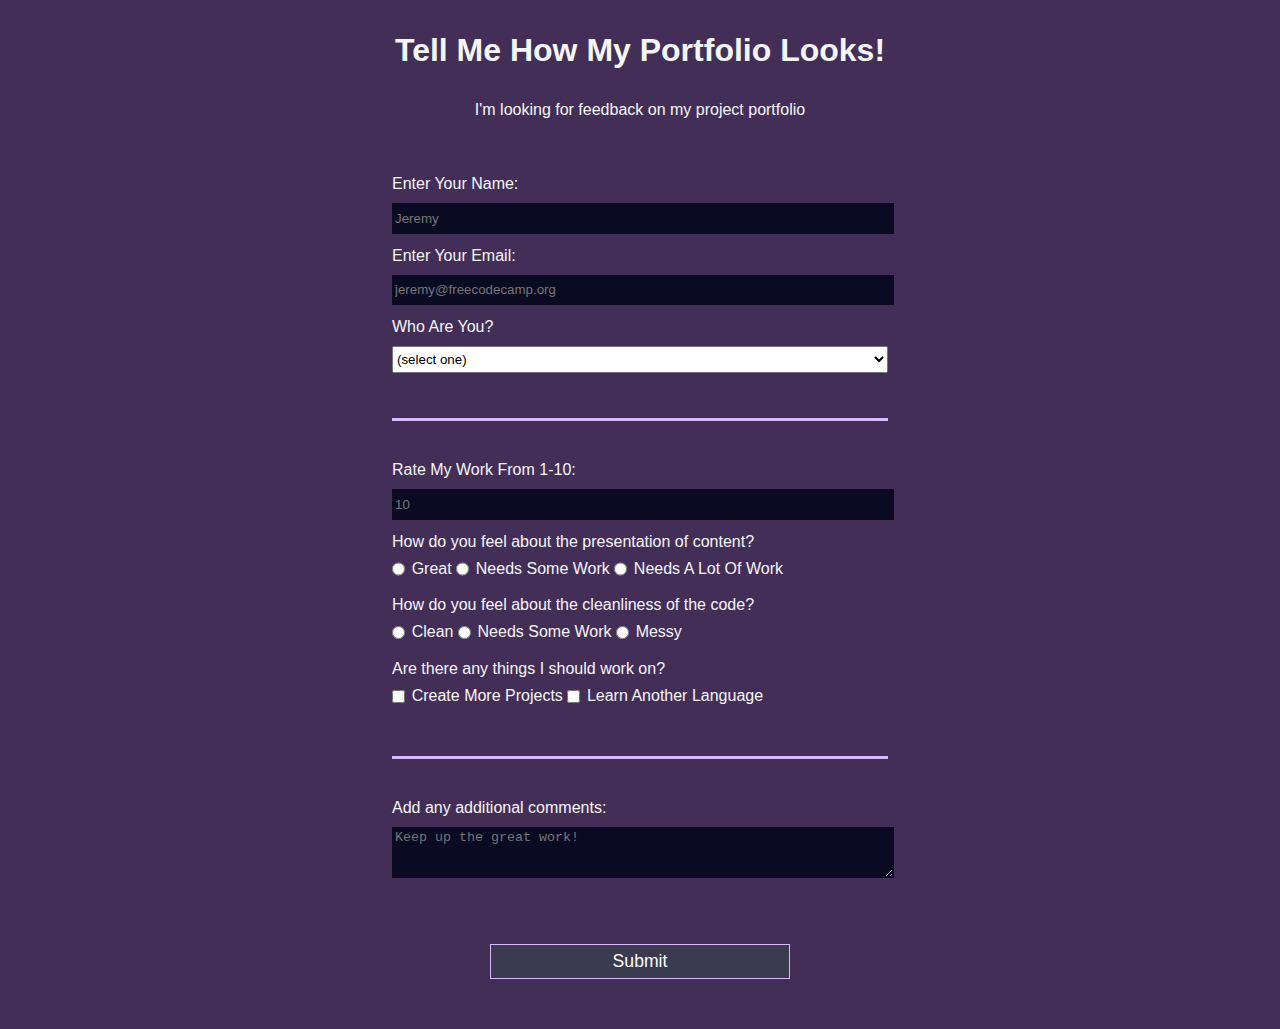
<file: index.html>
<!DOCTYPE html>
<html lang="en">
<head>
  <link rel="stylesheet" href="styles.css">
  <meta charset="UTF-8">
  <meta name="viewport" content="width=device-width, initial-scale=1.0">
  <title>Survey Form</title>
</head>

<body>
  <h1 id='title'>Tell Me How My Portfolio Looks!</h1>
  <p id='description'>I'm looking for feedback on my project portfolio</p>

  <form id='survey-form'>
    <!-- first section -->
    <fieldset>
      <label for='name' id='name-label'>Enter Your Name: <input id='name' type='text' placeholder='Jeremy' required/></label>
      <label for='email' id='email-label'>Enter Your Email: <input id='email' type='email' placeholder='jeremy@freecodecamp.org' required/></label>
      <label for='dropdown' id='whoareyou'>Who Are You?
        <select id='dropdown'>
          <option value=''>(select one)</option>
          <option value='1'>Recruiter</option>
          <option value='2'>Friend</option>
          <option value='3'>Colleague</option>
          <option value='4'>Other</option>
        </select>
      </label>
    </fieldset>
    <!-- second section -->
    <fieldset>
      <label for='number' id='number-label'>Rate My Work From 1-10: <input id='number' type='number' min='1' max='11' placeholder='10'/></label>
      <label for='content'>How do you feel about the presentation of content?<br>
        <input id='content' type='radio' name='choice' value='1'>Great</input>
        <input id='content' type='radio' name='choice' value='2'>Needs Some Work</input>
        <input id='content' type='radio' name='choice' value='3'>Needs A Lot Of Work</input>
      </label>
      <label for='clean'>How do you feel about the cleanliness of the code?<br>
        <input id='clean' type='radio' name='choice2' value='1'>Clean</input>
        <input id='clean' type='radio' name='choice2' value='2'>Needs Some Work</input>
        <input id='clean' type='radio' name='choice2' value='3'>Messy</input>
      </label>
      <label for='additional'>Are there any things I should work on?<br>
        <input id='additional' type='checkbox' value='1'>Create More Projects</input>
        <input id='additional' type='checkbox' value='2'>Learn Another Language</input>
    </fieldset>
    <!-- last section -->
    <fieldset>
      <label for='extra'>Add any additional comments:
        <textarea id='extra' rows='3' cols='30' placeholder='Keep up the great work!'></textarea>
    </fieldset>
    <!-- submit button -->
    <input type='submit' value='Submit' id='submit'/>
  </form>
</body>
</html>
</file>
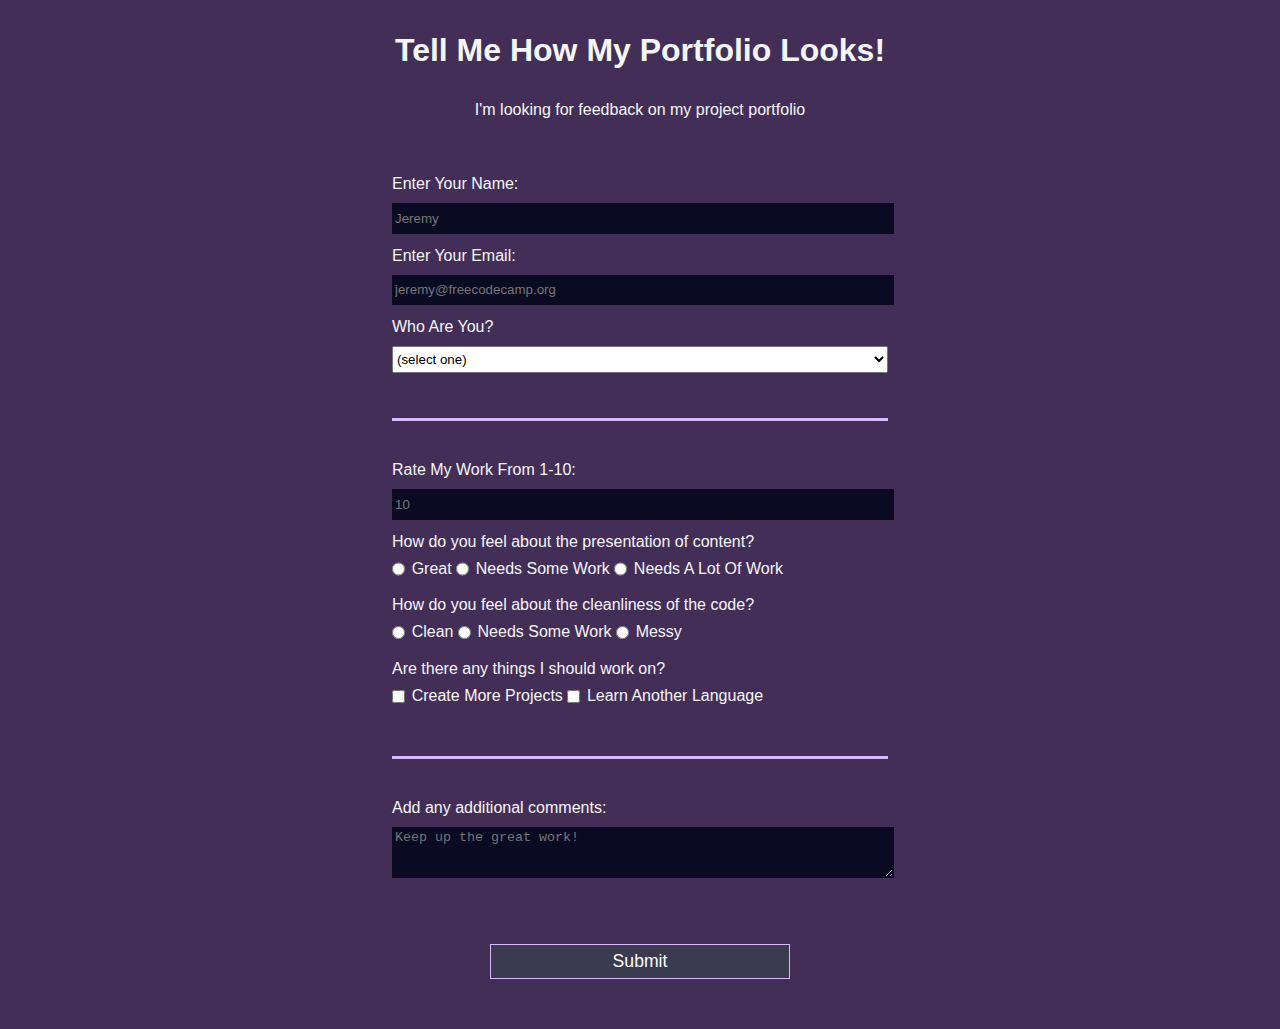
<file: survey.html>
<!DOCTYPE html>
<html lang="eng">
<head>
  <link rel="stylesheet" href="styles.css">
  <meta charset="UTF-8"
  <meta name="viewport" content="width=device-width, initial-scale=1.0">
  <title>Survey Form</title>
</head>

<body>
  <h1 id='title'>Tell Me How My Portfolio Looks!</h1>
  <p id='description'>I'm looking for feedback on my project portfolio</p>

  <form id='survey-form'>
    <!-- first section -->
    <fieldset>
      <label for='name' id='name-label'>Enter Your Name: <input id='name' type='text' placeholder='Jeremy' required/></label>
      <label for='email' id='email-label'>Enter Your Email: <input id='email' type='email' placeholder='jeremy@freecodecamp.org' required/></label>
      <label for='dropdown' id='whoareyou'>Who Are You?
        <select id='dropdown'>
          <option value=''>(select one)</option>
          <option value='1'>Recruiter</option>
          <option value='2'>Friend</option>
          <option value='3'>Colleague</option>
          <option value='4'>Other</option>
        </select>
      </label>
    </fieldset>
    <!-- second section -->
    <fieldset>
      <label for='number' id='number-label'>Rate My Work From 1-10: <input id='number' type='number' min='1' max='11' placeholder='10'/></label>
      <label for 'content'>How do you feel about the presentation of content?<br>
        <input id='content' type='radio' name='choice' value='1'>Great</input>
        <input id='content' type='radio' name='choice' value='2'>Needs Some Work</input>
        <input id='content' type='radio' name='choice' value='3'>Needs A Lot Of Work</input>
      </label>
      <label for 'clean'>How do you feel about the cleanliness of the code?<br>
        <input id='clean' type='radio' name='choice2' value='1'>Clean</input>
        <input id='clean' type='radio' name='choice2' value='2'>Needs Some Work</input>
        <input id='clean' type='radio' name='choice2' value='3'>Messy</input>
      </label>
      <label for 'additional'>Are there any things I should work on?<br>
        <input id='additional' type='checkbox' value='1'>Create More Projects</input>
        <input id='additional' type='checkbox' value='2'>Learn Another Language</input>
    </fieldset>
    <!-- last section -->
    <fieldset>
      <label for='extra'>Add any additional comments:
        <textarea id='extra' rows='3' cols='30' placeholder='Keep up the great work!'></textarea>
    </fieldset>
    <input type='submit' value='Submit' id='submit'/>
  </form>
</body>
</html>
</file>
<file: styles.css>
body {
    width: 100%;
    height: 100vh;
    margin: 0;
    background-color: #432e57;
    color: #f5f6f7;
    font-family: Helvetica;
    font-size: 16px;
}
  
h1, p {
    margin: 1em auto;
    text-align: center;
}
  
form {
    width: 60vw;
    max-width: 500px;
    min-width: 300px;
    margin: 0 auto;
    padding-bottom: 2em;
}
  
fieldset {
    border: none;
    padding: 2rem 0;
    border-bottom: 3px solid #d8baff;
}
  
fieldset:last-of-type {
    border-bottom: none;
}
  
label {
    display: block;
    margin: 0.5rem 0;
}
  
input, textarea, select {
    margin: 10px 0 5px 0;
    width: 100%;
    min-height: 2em;
}
  
input, textarea {
    background-color: #0a0a23;
    border: 1px solid #0a0a23;
    color: #ffffff;
}
  
#content, #clean, #additional {
    display: inline-block;
    width: unset;
    margin: 5px 0.5em 6px 0;
    vertical-align: middle;
}
  
input[type="radio"], input[type="checkbox"] {
    cursor: pointer;
}
  
input[type="submit"] {
    display: block;
    width: 60%;
    margin: 1em auto;
    height: 2em;
    font-size: 1.1rem;
    background-color: #3b3b4f;
    border-color: #d8baff;
    min-width: 300px;
    cursor: pointer;
}
</file>
